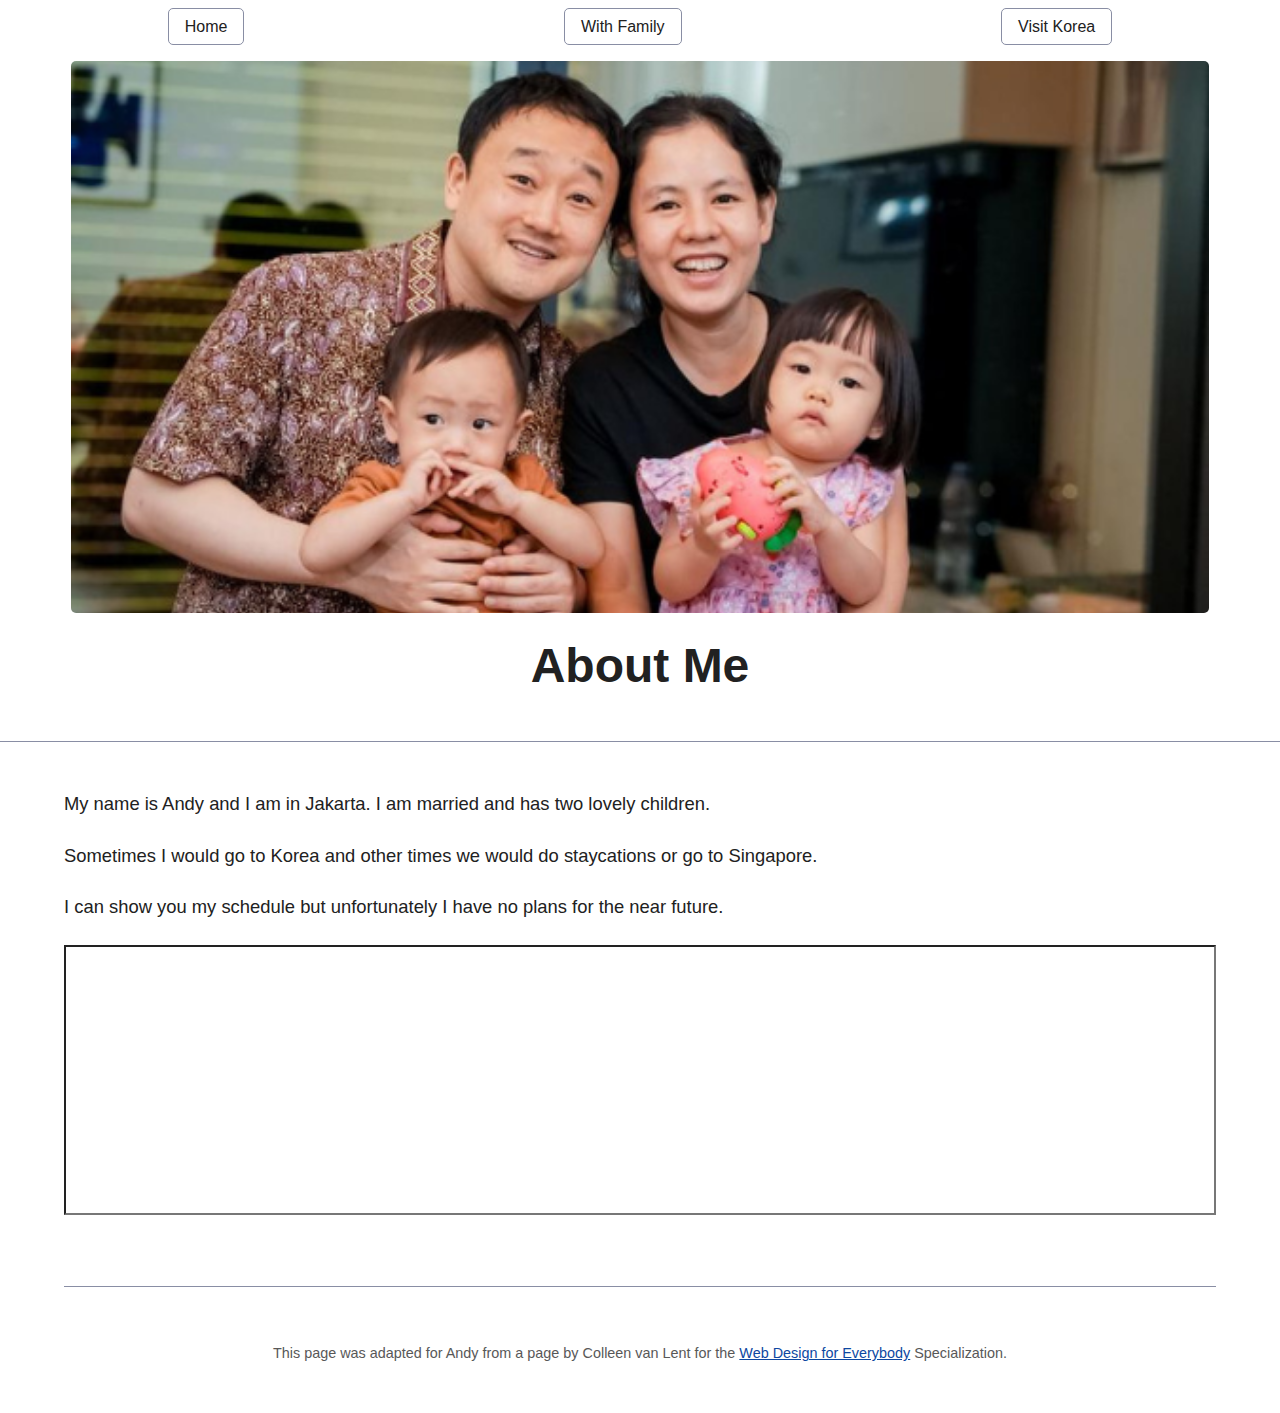
<file: index.html>
<!DOCTYPE html>
<html lang="en">

<head>
  <meta charset="utf-8">
  <meta name="viewport" content="width=device-width">
  <title>About Me</title>
  <link rel="stylesheet" href="https://cdnjs.cloudflare.com/ajax/libs/font-awesome/4.7.0/css/font-awesome.min.css">
  <link rel="stylesheet" href="css/simple.css">
</head>

<body>
  <a href="#main_content" class="focus-visible-only">Skip to Main Content</a>
  <header>
    <nav class="topnav">
      <a href="javascript:void(0);" class="icon" onclick="myFunction()" aria-label="invoke function">
        <i class="fa fa-bars" aria-hidden="true"></i>
      </a>
      <div id="myLinks">
        <a href="index.html">Home</a>
        <a href="family.html">With Family</a>
        <a href="korea.html">Visit Korea</a>
      </div>
    </nav>  
    <nav class="topnav_others">
    <ul>
      <li><a href="index.html">Home</a></li>
      <li><a href="family.html">With Family</a></li>
      <li><a href="korea.html">Visit Korea</a></li>
    </ul>
  </nav>
    <img src="images/partying.png" id="top_pic" alt="Family at a birthday party">
    <h1>About Me</h1>
  </header>
  <main id="main_content"  >
    <p>My name is Andy and I am in Jakarta. I am married and has two lovely children.</p>
    <p>Sometimes I would go to Korea and other times we would do staycations or go to Singapore.</p>
    <p> I can show you my schedule but unfortunately I have no plans for the near future.</p>
    <iframe src="https://calendar.google.com/calendar/embed?height=600&wkst=1&ctz=Asia%2FJakarta&bgcolor=%23ffffff&showTitle=0&showPrint=0&mode=AGENDA&src=YXJvc2EuYW5keUBnbWFpbC5jb20&src=ZW4uaW5kb25lc2lhbiNob2xpZGF5QGdyb3VwLnYuY2FsZW5kYXIuZ29vZ2xlLmNvbQ&color=%23039BE5&color=%230B8043" class="responsive-iframe"></iframe>
</main>
<footer>
    <p>This page was adapted for Andy from a page by Colleen van Lent for the <a
        href="https://www.coursera.org/specializations/web-design"> Web Design for Everybody</a> Specialization.
      </p>
</footer>
<script>
   /* For navbar for mobile */
  function myFunction() {
    var x = document.getElementById("myLinks");
    if (x.style.display === "block") {
      x.style.display = "none";
    } else {
      x.style.display = "block";
    }
  }
  </script>
</body>

</html>
</file>
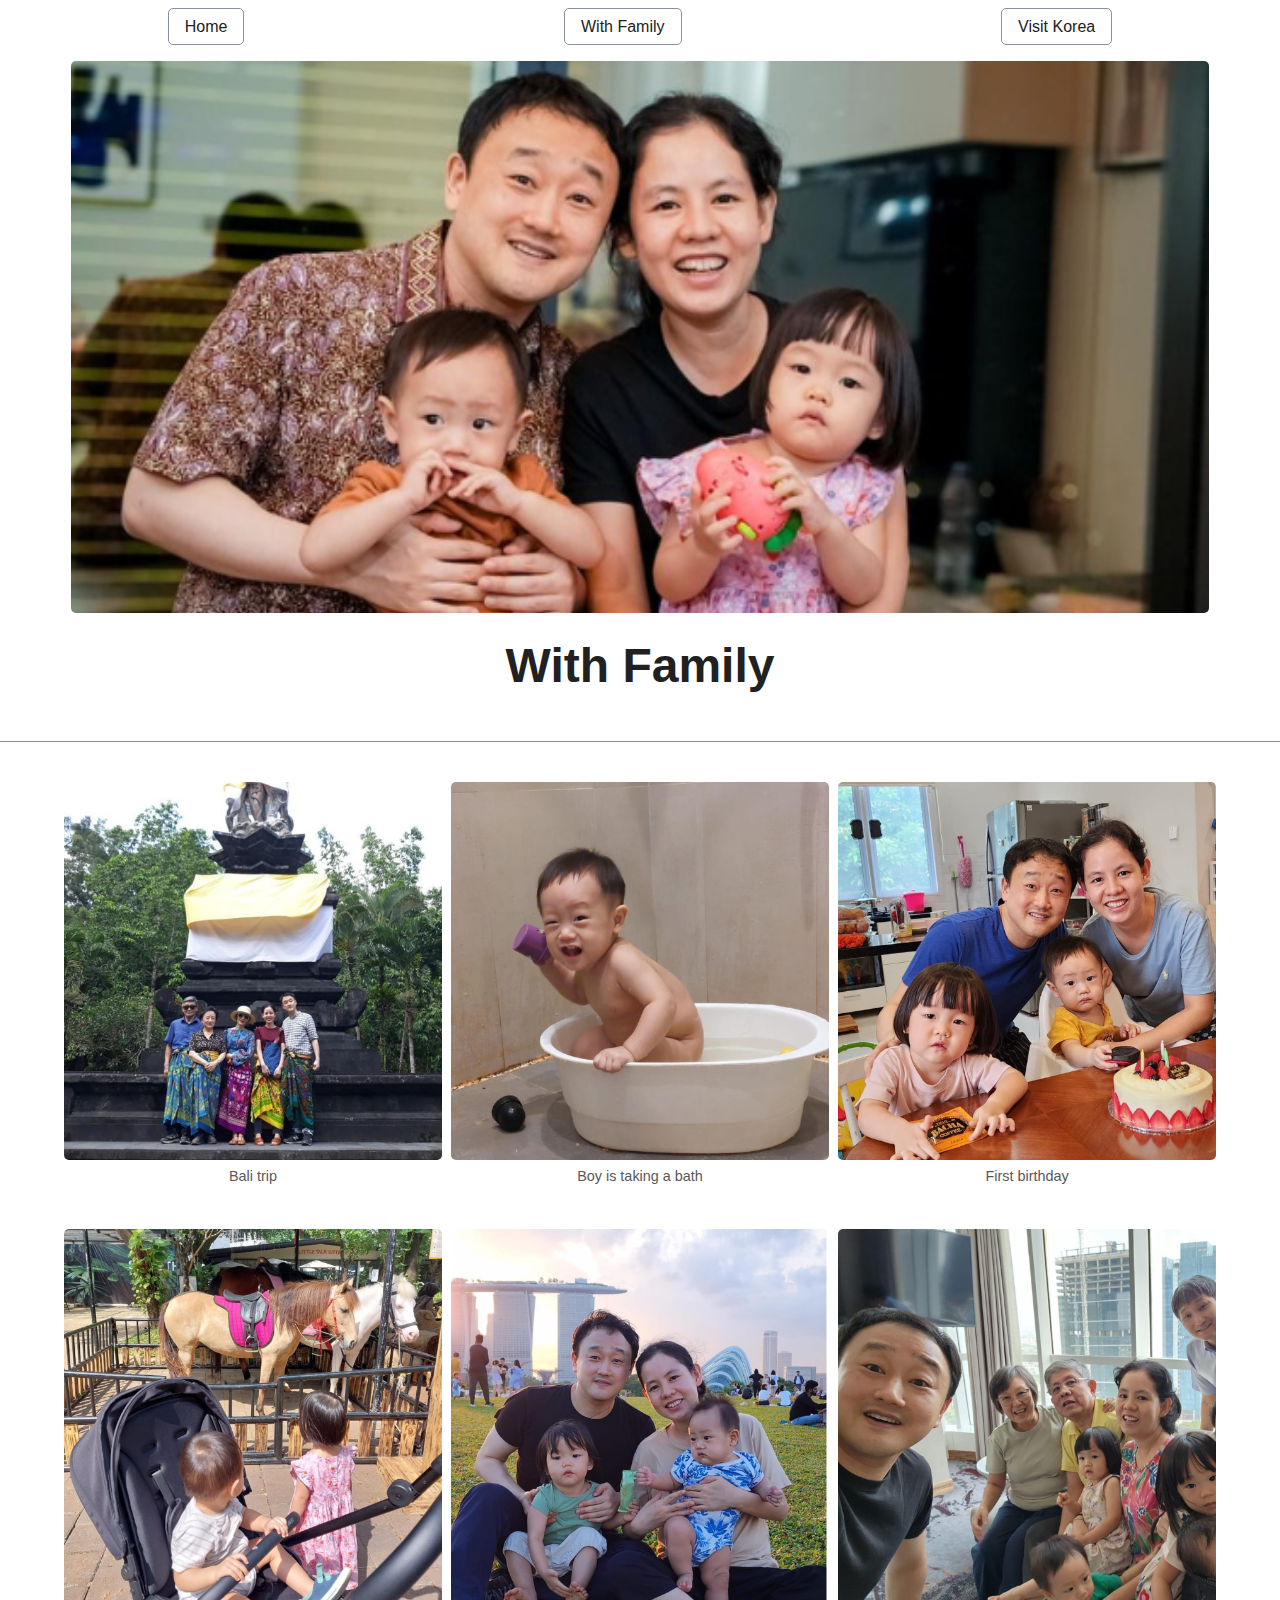
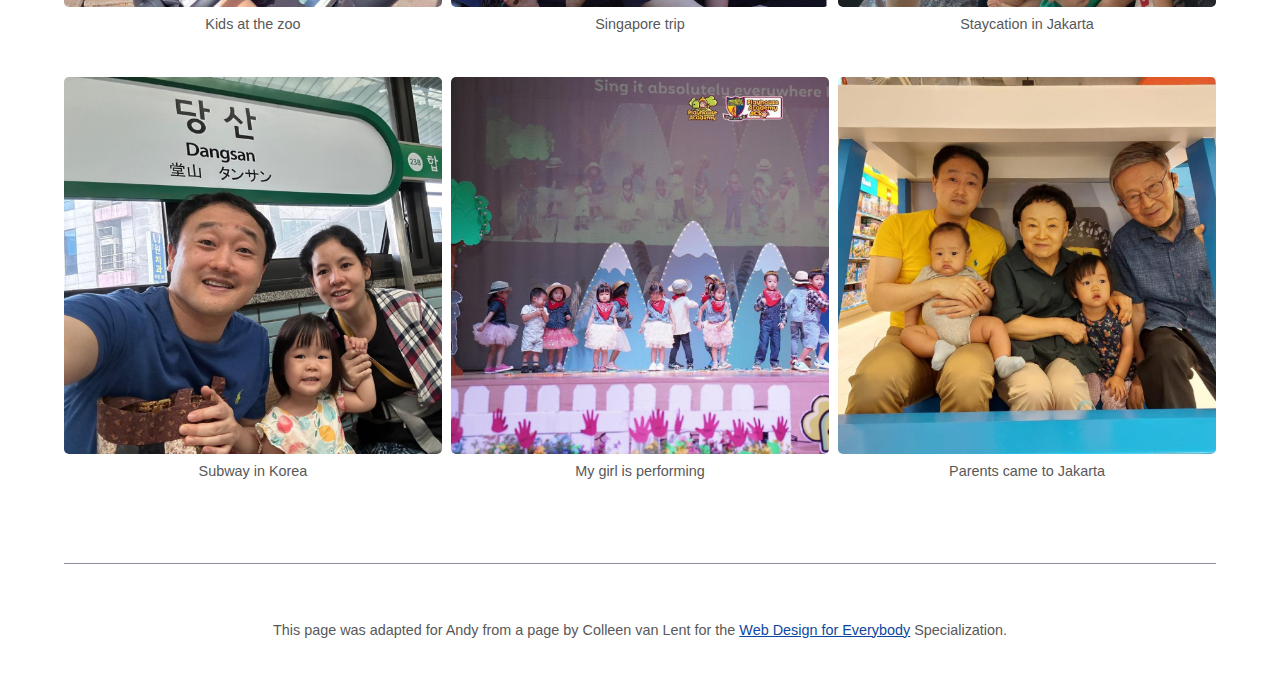
<file: family.html>
<!DOCTYPE html>
<html lang="en">

<head>
  <meta charset="utf-8">
  <meta name="viewport" content="width=device-width">
  <title>With Family</title>
  <link rel="stylesheet" href="https://cdnjs.cloudflare.com/ajax/libs/font-awesome/4.7.0/css/font-awesome.min.css">
  <link rel="stylesheet" href="css/simple.css">
</head>

<body>
  <a href="#main_content" class="focus-visible-only">Skip to Main Content</a>
  <header>
    <nav class="topnav">
      <a href="javascript:void(0);" class="icon" onclick="myFunction()" aria-label="invoke function">
        <i class="fa fa-bars" aria-hidden="true"></i>
      </a>
      <div id="myLinks">
        <a href="index.html">Home</a>
        <a href="family.html">With Family</a>
        <a href="korea.html">Visit Korea</a>
      </div>
    </nav>  
    <nav class="topnav_others">
    <ul>
      <li><a href="index.html">Home</a></li>
      <li><a href="family.html">With Family</a></li>
      <li><a href="korea.html">Visit Korea</a></li>
    </ul>
  </nav>
    <img src="images/partying.png" id="top_pic" alt="Family at a birthday party">
    <h1>With Family</h1>
  </header>
  <main id="main_content"  >
    <div  class="grid">
      <figcaption><img src="images/bali_trip.png" alt="Bali trip right after marriage was fun">Bali trip</figcaption>
      <figcaption><img src="images/bath.png" alt="Oops! My baby boy is taking a bath" >Boy is taking a bath</figcaption>
      <figcaption><img src="images/birthday.png" alt="My baby turned 1">First birthday</figcaption>
      <figcaption><img src="images/kids_at_zoo.png" alt="My kids enjoying animals at the zoo" >Kids at the zoo</figcaption>
      <figcaption><img src="images/singapore.png" alt="Singapore was so much fun" >Singapore trip</figcaption>
      <figcaption><img src="images/staycation.png" alt="It was good to stay in a five-star hotel in Jakarta" >Staycation in Jakarta</figcaption>
      <figcaption><img src="images/subway.png" alt="Subway in Korea is very convenient">Subway in Korea</figcaption>
      <figcaption><img src="images/performance.png" alt="Can you find my girl?"> My girl is performing</figcaption>
      <figcaption><img src="images/with_parents.png" alt="My parents came to Jakarta to visit us">Parents came to Jakarta</figcaption>
    </div>
  </main>
  <footer>
      <p>This page was adapted for Andy from a page by Colleen van Lent for the <a
          href="https://www.coursera.org/specializations/web-design"> Web Design for Everybody</a> Specialization.
   </p>
  </footer>
  <script>
     /* For navbar for mobile */
    function myFunction() {
      var x = document.getElementById("myLinks");
      if (x.style.display === "block") {
        x.style.display = "none";
      } else {
        x.style.display = "block";
      }
    }
    </script>
</body>

</html>
</file>
<file: css/simple.css>
/* Global variables. */
:root,
::backdrop {
  /* Set sans-serif & mono fonts */
  --sans-font: -apple-system, BlinkMacSystemFont, "Avenir Next", Avenir,
    "Nimbus Sans L", Roboto, "Noto Sans", "Segoe UI", Arial, Helvetica,
    "Helvetica Neue", sans-serif;
  --mono-font: Consolas, Menlo, Monaco, "Andale Mono", "Ubuntu Mono", monospace;
  --standard-border-radius: 5px;

  /* Default (light) theme */
  --bg: #fff;
  --accent-bg: #f5f7ff;
  --text: #212121;
  --text-light: #585858;
  --border: #898EA4;
  --accent: #0d47a1;
  --accent-hover: #1266e2;
  --accent-text: var(--bg);
  --code: #d81b60;
  --preformatted: #444;
  --marked: #ffdd33;
  --disabled: #efefef;
}

/* Reset box-sizing */
*, *::before, *::after {
  box-sizing: border-box;
}

/* Reset default appearance */
textarea,
select,
input,
progress {
  appearance: none;
  -webkit-appearance: none;
  -moz-appearance: none;
}

html {
  /* Set the font globally */
  font-family: var(--sans-font);
  scroll-behavior: smooth;
}

/* Make the body a nice central block */
body {
  color: var(--text);
  background-color: var(--bg);
  font-size: 1.15rem;
  line-height: 1.5;
 display: grid;
  grid-template-columns: 1fr 90% 1fr;
  margin: 0;
}

body > * {
  grid-column: 2;
} 

/* Make the header bg full width, but the content inline with body */
body > header {
  background-color: var(--bg);     /* var(--accent-bg); */
  border-bottom: 1px solid var(--border);
  text-align: center;
  padding: 0 0.5rem 2rem 0.5rem;
  grid-column: 1 / -1;

}

body > header > *:only-child {
  margin-block-start: 2rem;
}

body > header h1 {
  max-width: 1200px;
  margin: 1rem auto;
}

body > header p {
  max-width: 40rem;
  margin: 1rem auto;
}

/* Add a little padding to ensure spacing is correct between content and header > nav */
main {
  padding-top: 1.5rem;
}

body > footer {
 margin-top: 4rem;
  padding: 2rem 1rem 1.5rem 1rem;
  color: var(--text-light);
  font-size: 0.9rem;
  text-align: center;
  border-top: 1px solid var(--border);
}


/* Format headers */
h1 {
  font-size: 3rem;
}

h2 {
  font-size: 2.6rem;
  margin-top: 3rem;
}

h3 {
  font-size: 2rem;
  margin-top: 3rem;
}

h4 {
  font-size: 1.44rem;
}

h5 {
  font-size: 1.15rem;
}

h6 {
  font-size: 0.96rem;
}

p {
  margin: 1.5rem 0;
}

/* Prevent long strings from overflowing container */
p, h1, h2, h3, h4, h5, h6 {
  overflow-wrap: break-word;
}

/* Fix line height when title wraps */
h1,
h2,
h3 {
  line-height: 1.1;
}

/* Format links & buttons */
a,
a:visited {
  color: var(--accent);
}

a:hover {
  text-decoration: none;
}

button,
.button,
a.button, /* extra specificity to override a */
input[type="submit"],
input[type="reset"],
input[type="button"],
label[type="button"] {
  border: 1px solid var(--accent);
  background-color: var(--accent);
  color: var(--accent-text);
  padding: 0.5rem 0.9rem;
  text-decoration: none;
  line-height: normal;
}

.button[aria-disabled="true"], 
input:disabled,
textarea:disabled,
select:disabled,
button[disabled] {
  cursor: not-allowed;
  background-color: var(--disabled);
  border-color: var(--disabled);
  color: var(--text-light);
}

input[type="range"] {
  padding: 0;
}

/* Set the cursor to '?' on an abbreviation and style the abbreviation to show that there is more information underneath */
abbr[title] {
  cursor: help;
  text-decoration-line: underline;
  text-decoration-style: dotted;
}

button:enabled:hover,
.button:not([aria-disabled="true"]):hover,
input[type="submit"]:enabled:hover,
input[type="reset"]:enabled:hover,
input[type="button"]:enabled:hover,
label[type="button"]:hover {
  background-color: var(--accent-hover);
  border-color: var(--accent-hover);
  cursor: pointer;
}

.button:focus-visible,
button:focus-visible:where(:enabled),
input:enabled:focus-visible:where(
  [type="submit"],
  [type="reset"],
  [type="button"]
) {
  outline: 2px solid var(--accent);
  outline-offset: 1px;
}

/* Consolidate box styling */
aside, details, pre, progress {
  background-color: var(--accent-bg);
  border: 1px solid var(--border);
  border-radius: var(--standard-border-radius);
  margin-bottom: 1rem;
}

aside {
  font-size: 1rem;
  width: 30%;
  padding: 0 15px;
  margin-inline-start: 15px;
  float: right;
}
*[dir="rtl"] aside {
  float: left;
}

article, fieldset, dialog {
  border: 1px solid var(--border);
  padding: 1rem;
  border-radius: var(--standard-border-radius);
  margin-bottom: 1rem;
}

article h2:first-child,
section h2:first-child,
article h3:first-child,
section h3:first-child {
  margin-top: 1rem;
}

section {
  border-top: 1px solid var(--border);
  border-bottom: 1px solid var(--border);
  padding: 2rem 1rem;
  margin: 3rem 0;
}

/* Don't double separators when chaining sections */
section + section,
section:first-child {
  border-top: 0;
  padding-top: 0;
}

section + section {
  margin-top: 0;
}

section:last-child {
  border-bottom: 0;
  padding-bottom: 0;
}

details {
  padding: 0.7rem 1rem;
}

summary {
  cursor: pointer;
  font-weight: bold;
  padding: 0.7rem 1rem;
  margin: -0.7rem -1rem;
  word-break: break-all;
}

details[open] > summary + * {
  margin-top: 0;
}

details[open] > summary {
  margin-bottom: 0.5rem;
}

details[open] > :last-child {
  margin-bottom: 0;
}

/* Format tables */
table {
  border-collapse: collapse;
  margin: 1.5rem 0;
}

figure > table {
  width: max-content;
  margin: 0;
}

td,
th {
  border: 1px solid var(--border);
  text-align: start;
  padding: 0.5rem;
}

th {
  background-color: var(--accent-bg);
  font-weight: bold;
}

tr:nth-child(even) {
  /* Set every other cell slightly darker. Improves readability. */
  background-color: var(--accent-bg);
}

table caption {
  font-weight: bold;
  margin-bottom: 0.5rem;
}

/* Format forms */
textarea,
select,
input,
button,
.button {
  font-size: inherit;
  font-family: inherit;
  padding: 0.5rem;
  margin-bottom: 0.5rem;
  border-radius: var(--standard-border-radius);
  box-shadow: none;
  max-width: 100%;
  display: inline-block;
}
textarea,
select,
input {
  color: var(--text);
  background-color: var(--bg);
  border: 1px solid var(--border);
}
label {
  display: block;
}
textarea:not([cols]) {
  width: 100%;
}

/* Add arrow to drop-down */
select:not([multiple]) {
  background-image: linear-gradient(45deg, transparent 49%, var(--text) 51%),
    linear-gradient(135deg, var(--text) 51%, transparent 49%);
  background-position: calc(100% - 15px), calc(100% - 10px);
  background-size: 5px 5px, 5px 5px;
  background-repeat: no-repeat;
  padding-inline-end: 25px;
}
*[dir="rtl"] select:not([multiple]) {
  background-position: 10px, 15px;
}

/* checkbox and radio button style */
input[type="checkbox"],
input[type="radio"] {
  vertical-align: middle;
  position: relative;
  width: min-content;
}

input[type="checkbox"] + label,
input[type="radio"] + label {
  display: inline-block;
}

input[type="radio"] {
  border-radius: 100%;
}

input[type="checkbox"]:checked,
input[type="radio"]:checked {
  background-color: var(--accent);
}

input[type="checkbox"]:checked::after {
  /* Creates a rectangle with colored right and bottom borders which is rotated to look like a check mark */
  content: " ";
  width: 0.18em;
  height: 0.32em;
  border-radius: 0;
  position: absolute;
  top: 0.05em;
  left: 0.17em;
  background-color: transparent;
  border-right: solid var(--bg) 0.08em;
  border-bottom: solid var(--bg) 0.08em;
  font-size: 1.8em;
  transform: rotate(45deg);
}
input[type="radio"]:checked::after {
  /* creates a colored circle for the checked radio button  */
  content: " ";
  width: 0.25em;
  height: 0.25em;
  border-radius: 100%;
  position: absolute;
  top: 0.125em;
  background-color: var(--bg);
  left: 0.125em;
  font-size: 32px;
}

/* Set a height for color input */
input[type="color"] {
  height: 2.5rem;
  padding:  0.2rem;
}

/* do not show border around file selector button */
input[type="file"] {
  border: 0;
}

/* Misc body elements */
hr {
  border: none;
  height: 1px;
  background: var(--border);
  margin: 1rem auto;
}

mark {
  padding: 2px 5px;
  border-radius: var(--standard-border-radius);
  background-color: var(--marked);
  color: black;
}

mark a {
  color: #0d47a1;
}

img,
video {
  max-width: 100%;
  height: auto;
  border-radius: var(--standard-border-radius);
}

figure {
  margin: 0;
  display: block;
  overflow-x: auto;
}

figure > img,
figure > picture > img {
  display: block;
  margin-inline: auto;
}

figcaption {
  text-align: center;
  font-size: 0.9rem;
  color: var(--text-light);
  margin-block: 1rem;
}

blockquote {
  margin-inline-start: 2rem;
  margin-inline-end: 0;
  margin-block: 2rem;
  padding: 0.4rem 0.8rem;
  border-inline-start: 0.35rem solid var(--accent);
  color: var(--text-light);
  font-style: italic;
}

cite {
  font-size: 0.9rem;
  color: var(--text-light);
  font-style: normal;
}

dt {
    color: var(--text-light);
}

/* Use mono font for code elements */
code,
pre,
pre span,
kbd,
samp {
  font-family: var(--mono-font);
  color: var(--code);
}

kbd {
  color: var(--preformatted);
  border: 1px solid var(--preformatted);
  border-bottom: 3px solid var(--preformatted);
  border-radius: var(--standard-border-radius);
  padding: 0.1rem 0.4rem;
}

pre {
  padding: 1rem 1.4rem;
  max-width: 100%;
  overflow: auto;
  color: var(--preformatted);
}

/* Fix embedded code within pre */
pre code {
  color: var(--preformatted);
  background: none;
  margin: 0;
  padding: 0;
}

/* Progress bars */
/* Declarations are repeated because you */
/* cannot combine vendor-specific selectors */
progress {
  width: 100%;
}

progress:indeterminate {
  background-color: var(--accent-bg);
}

progress::-webkit-progress-bar {
  border-radius: var(--standard-border-radius);
  background-color: var(--accent-bg);
}

progress::-webkit-progress-value {
  border-radius: var(--standard-border-radius);
  background-color: var(--accent);
}

progress::-moz-progress-bar {
  border-radius: var(--standard-border-radius);
  background-color: var(--accent);
  transition-property: width;
  transition-duration: 0.3s;
}

progress:indeterminate::-moz-progress-bar {
  background-color: var(--accent-bg);
}

dialog {
  max-width: 40rem;
  margin: auto;
}

dialog::backdrop {
  background-color: var(--bg);
  opacity: 0.8;
}

/* Superscript & Subscript */
/* Prevent scripts from affecting line-height. */
sup, sub {
  vertical-align: baseline;
  position: relative;
}

sup {
  top: -0.4em;
}

sub { 
  top: 0.3em; 
}

/* Classes for notices */
.notice {
  background: var(--accent-bg);
  border: 2px solid var(--border);
  border-radius: var(--standard-border-radius);
  padding: 1.5rem;
  margin: 2rem 0;
}

 .grid {
  display: block;
} 

.grid img {
  width: 100%;
}

.grid figcaption:nth-child(3n) {
  grid-column: 1 / 3;
}

.focus-visible-only {
  position: fixed;
  top: 0;
  left: 0;
  opacity: 0;
}

.focus-visible-only:focus {
  opacity: 1;
}

/* mobile navigation */
.topnav {
  overflow: hidden;
  background-color: var(--bg); /* #333 */
}

/* Hide the links inside the navigation menu (except for logo/home) */
.topnav #myLinks {
  display: none;
}

/* Style navigation menu links */
.topnav a {
  color: var(--text);
  text-decoration: none;
  font-size: 17px;
  display: block;
}

/* Style the hamburger menu */
.topnav a.icon {
  background: var(--bg);
  display: inline-box;
  text-align: right;
  padding: 0.5em;

}

/* Add a grey background color on mouse-over */
.topnav a:hover {
  background-color: #ddd;
  color: black;
}

/* Style the active link (or home/logo) 
.active {
  background-color: #04AA6D;
  color: white;
} */

/* hide other navigation in mobile view */
.topnav_others {
  display:none;
}

#top_pic {
  width: 90%;
  object-fit:cover;
  object-position: 50% 50%;
  overflow: hidden;
}

/* pop-up gallery */
.korea-container {
  position: relative;
  min-height: 100vh;
}

.korea-container .korea-image-container {
  display: flex;
  flex-wrap: wrap;
  gap: 0.5em;
  justify-content: space-between;
}
.korea-image-container .korea-image {
  box-shadow: 0 5px 15px rgba(0,0,0,.1);
  overflow: hidden;
  cursor: pointer;
  width: 45%;
}


.korea-image-container .korea-image img {
  object-fit: cover;
  transition: .2s linear;
  margin: 0.5em;
  width: 100%;
}

.korea-image-container .korea-image:hover img{
  transform: scale(1.1);
}


.popup-image {
  position: fixed;
  top: 0;
  left: 0;
  background: rgba(0,0,0,.9);
  height: 100%;
  width: 100%;
  z-index: 100;
  display: none;
}

.popup-image span {
  position: absolute;
  top: 0;
  right: 0;
  font-size: 60px;
  font-weight: bolder;
  color: #fff;
  cursor: pointer;
  z-index: 100;
}

.popup-image img {
  position: absolute;
  top: 50%;
  left: 50%;
  transform: translate(-50%, -50%);
  border: 3px solid #fff;
  border-radius: 5px;
  width: 1000px;
  object-fit:cover ;
}

 .responsive-iframe {
  border-style:solid 1px;
  border-color: #777;
  width: 100%; 
  height: 30vh;
 }

@media screen and (min-width: 772px) {

  .topnav {
    display:none;
  }

  .topnav_others {
    display:unset;
  }
  /* Format navigation */
header > nav {
  font-size: 1rem;
  line-height: 2;
  padding: 1rem 0 0 0;
}

/* Use flexbox to allow items to wrap, as needed */
header > nav ul,
header > nav ol {
  align-content: space-around;
  align-items: center;
  display: flex;
  flex-direction: row;
  flex-wrap: wrap;
  justify-content: space-around;
  list-style-type: none;
  margin: 0.5em 0 0 0;
  padding: 0;
}

/* List items are inline elements, make them behave more like blocks */
header > nav ul li,
header > nav ol li {
  display: inline-block;
}

header > nav a,
header > nav a:visited {
  margin: 0 0.5rem 1rem 0.5rem;
  border: 1px solid var(--border);
  border-radius: var(--standard-border-radius);
  color: var(--text);
  display: inline-block;
  padding: 0.1rem 1rem;
  text-decoration: none;
}

header > nav a:hover,
header > nav a.current,
header > nav a[aria-current="page"] {
  border-color: var(--accent);
  color: var(--accent);
  cursor: pointer;
}
    .grid {
    display: grid;
    grid-template-columns: 40% 40%;
    justify-content: space-evenly;
    row-gap: 0.5em;
  }



  #top_pic {
   height: 30em;
  }

  .korea-image-container .korea-image {
    width: 25%;
  }     
    
}

@media screen and (min-width: 992px) {

  .grid {
  display: grid;
  grid-template-columns: 1fr 1fr 1fr;
  justify-content: space-evenly;
  row-gap: 0.5em;
  column-gap: 0.5em;
}

.grid figcaption:nth-child(3n) {
  grid-column: unset;
}

.korea-image-container .korea-image {
  width: 20%;
} 
}


/* Dark theme */
@media (prefers-color-scheme: dark) {
  :root,
  ::backdrop {
    color-scheme: dark;
    --bg: #212121;
    --accent-bg: #2b2b2b;
    --text: #dcdcdc;
    --text-light: #ababab;
    --accent: #ffb300;
    --accent-hover: #ffe099;
    --accent-text: var(--bg);
    --code: #f06292;
    --preformatted: #ccc;
    --disabled: #111;
  }
  /* Add a bit of transparency so light media isn't so glaring in dark mode */
  img,
  video {
    opacity: 0.8;
  }
}
</file>
